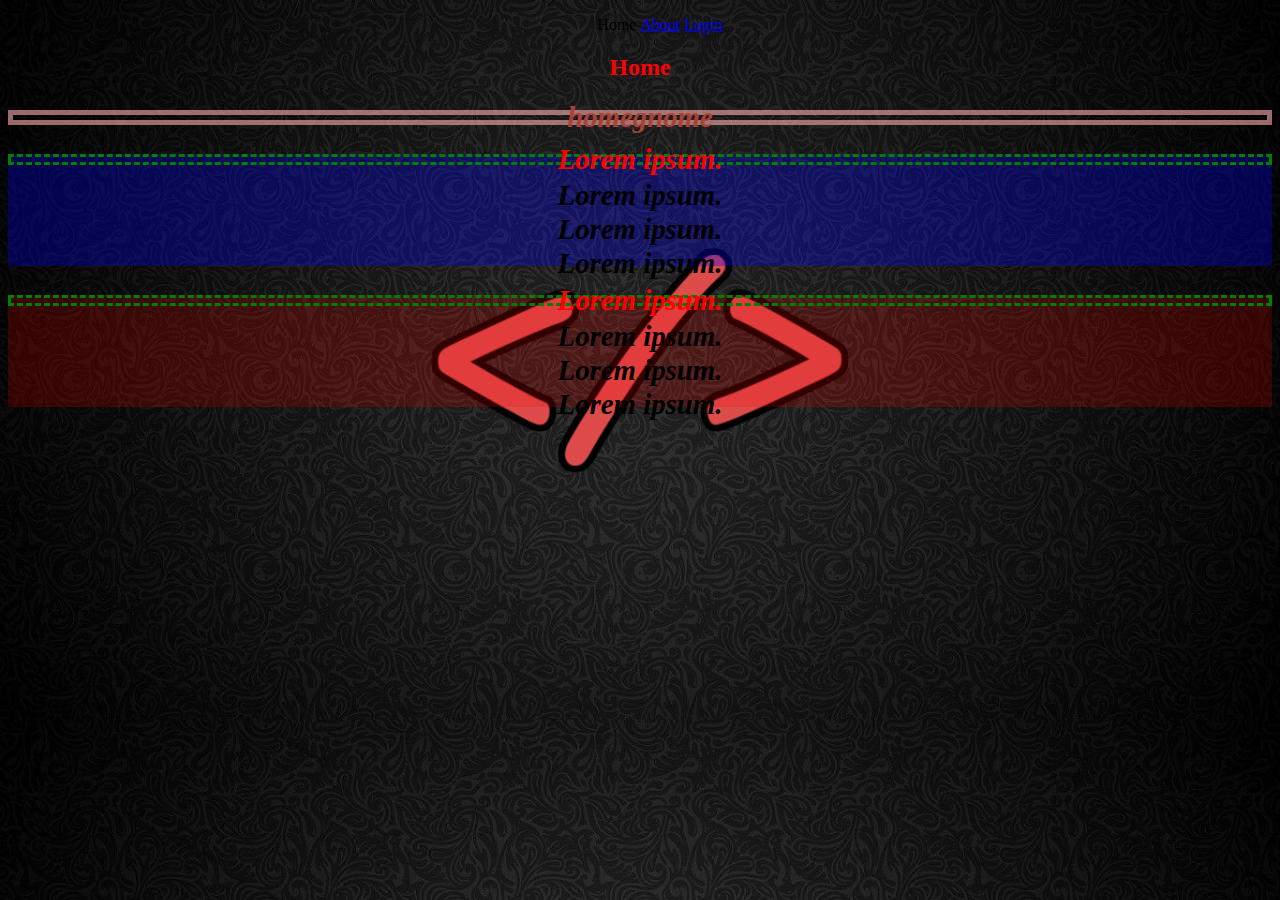
<file: 2. CSS/index.html>
<!DOCTYPE html>
<html>
<head>
	<title>CSS</title>
	<link rel="stylesheet" type="text/css" href="style2.css">
	<link rel="stylesheet" type="text/css" href="style.css">
</head>
<body>
	<header>
		<nav>
			<ul>
				<li>Home</li>
				<li><a href="about.html">About</a></li>
				<li><a href="login.html">Login</a></li>
			</ul>
		</nav>
	</header>
	<section>
		<h2>Home</h2>
		<p>homegnome</p>
		<div id="div1">
			<p class="paragraph active">Lorem ipsum.</p>
			<p class="paragraph">Lorem ipsum.</p>
			<p class="paragraph">Lorem ipsum.</p>
			<p class="paragraph">Lorem ipsum.</p>
		</div>
		<div id="div2">
			<p class="paragraph active">Lorem ipsum.</p>
			<p class="paragraph">Lorem ipsum.</p>
			<p class="paragraph">Lorem ipsum.</p>
			<p class="paragraph">Lorem ipsum.</p>
		</div>
	</section>

</body>
</html>
</file>
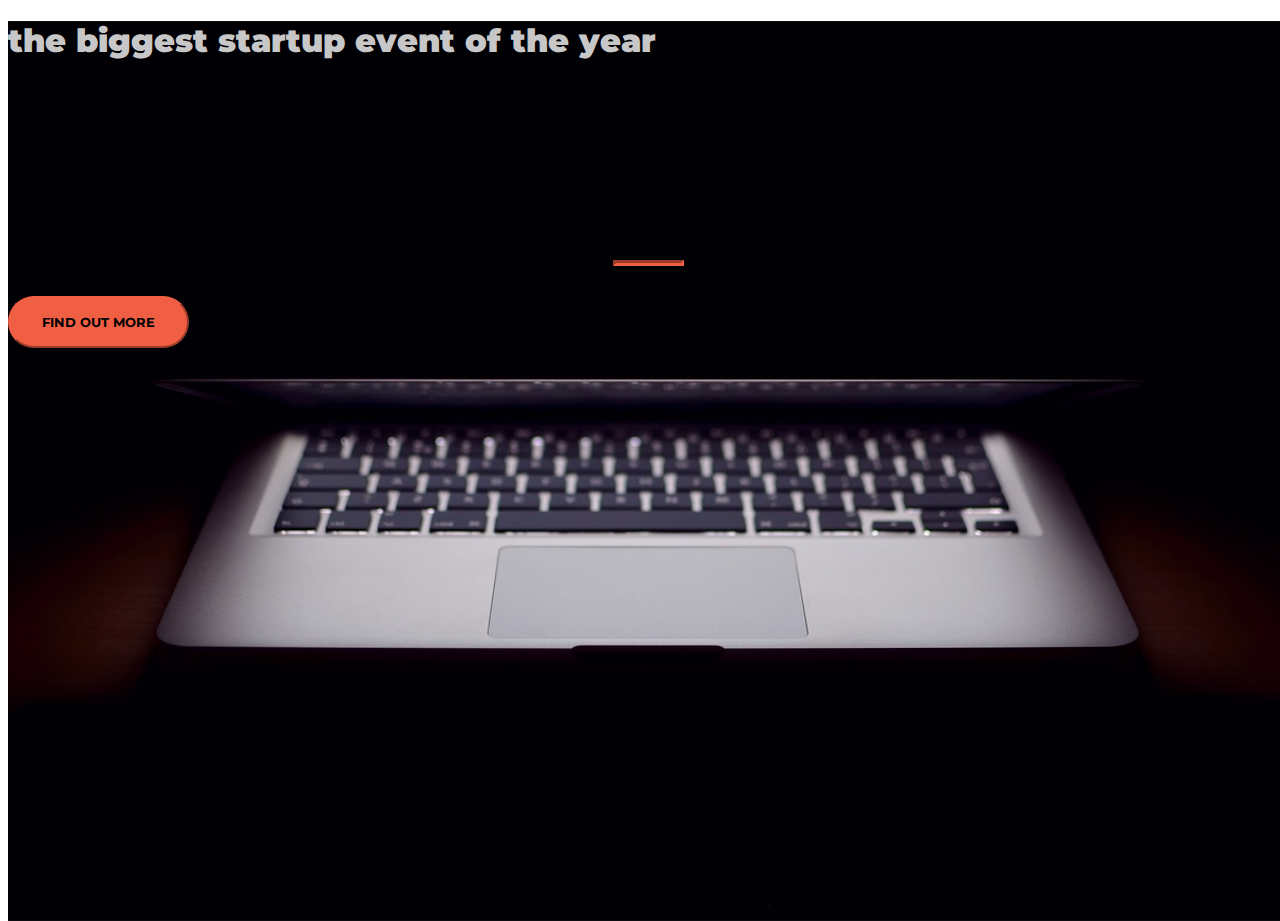
<file: 3. BOOTSTRAP/index.html>
<!DOCTYPE html>
<html>
<head>
	<title>Startup</title>
	<link href="https://fonts.googleapis.com/css?family=Montserrat"  rel="stylesheet" >
	<link rel="stylesheet" href="https://stackpath.bootstrapcdn.com/bootstrap/4.1.3/css/bootstrap.min.css" integrity="sha384-MCw98/SFnGE8fJT3GXwEOngsV7Zt27NXFoaoApmYm81iuXoPkFOJwJ8ERdknLPMO" crossorigin="anonymous">
	<link href="style.css" rel="stylesheet">

</head>
<body>

	<header class="startup text-center text-white d-flex">
		<div class="container my-auto">
			<div class="row">
				<div class="col-lg-12 my-auto">
					<h1 class="text-uppercase faded">
						<strong>the biggest startup event of the year</strong>
					</h1>
					<hr>
				</div>
				<div class="col-lg-12 my-auto">
					<!-- Begin Mailchimp Signup Form -->
						<link href="//cdn-images.mailchimp.com/embedcode/slim-10_7.css" rel="stylesheet" type="text/css">
						<style type="text/css">
							#mc_embed_signup{clear:left; font:14px Helvetica,Arial,sans-serif; }
							/* Add your own Mailchimp form style overrides in your site stylesheet or in this style block.
							   We recommend moving this block and the preceding CSS link to the HEAD of your HTML file. */
						</style>
						<div id="mc_embed_signup">
						<form action="https://coolestwbsite.us7.list-manage.com/subscribe/post?u=5397ad8837280d6413f3b1761&amp;id=95dfdbf8a6" method="post" id="mc-embedded-subscribe-form" name="mc-embedded-subscribe-form" class="validate" target="_blank" novalidate>
						    <div id="mc_embed_signup_scroll">
						    <!-- real people should not fill this in and expect good things - do not remove this or risk form bot signups-->
						    <div style="position: absolute; left: -5000px;" aria-hidden="true"><input type="text" name="b_5397ad8837280d6413f3b1761_95dfdbf8a6" tabindex="-1" value=""></div>
						    <div class="clear"><input class="btn btn-primary btn-xl" type="submit" value="Find Out More" name="subscribe" id="mc-embedded-subscribe" class="button"></div>
						    </div>
						</form>
						</div>

						<!--End mc_embed_signup-->
				</div>
			</div>
		</div>
	</header>



	<script src="https://code.jquery.com/jquery-3.3.1.slim.min.js" integrity="sha384-q8i/X+965DzO0rT7abK41JStQIAqVgRVzpbzo5smXKp4YfRvH+8abtTE1Pi6jizo" crossorigin="anonymous"></script>
	<script src="https://cdnjs.cloudflare.com/ajax/libs/popper.js/1.14.3/umd/popper.min.js" integrity="sha384-ZMP7rVo3mIykV+2+9J3UJ46jBk0WLaUAdn689aCwoqbBJiSnjAK/l8WvCWPIPm49" crossorigin="anonymous"></script>
	<script src="https://stackpath.bootstrapcdn.com/bootstrap/4.1.3/js/bootstrap.min.js" integrity="sha384-ChfqqxuZUCnJSK3+MXmPNIyE6ZbWh2IMqE241rYiqJxyMiZ6OW/JmZQ5stwEULTy" crossorigin="anonymous"></script>
</body>
</html>
</file>
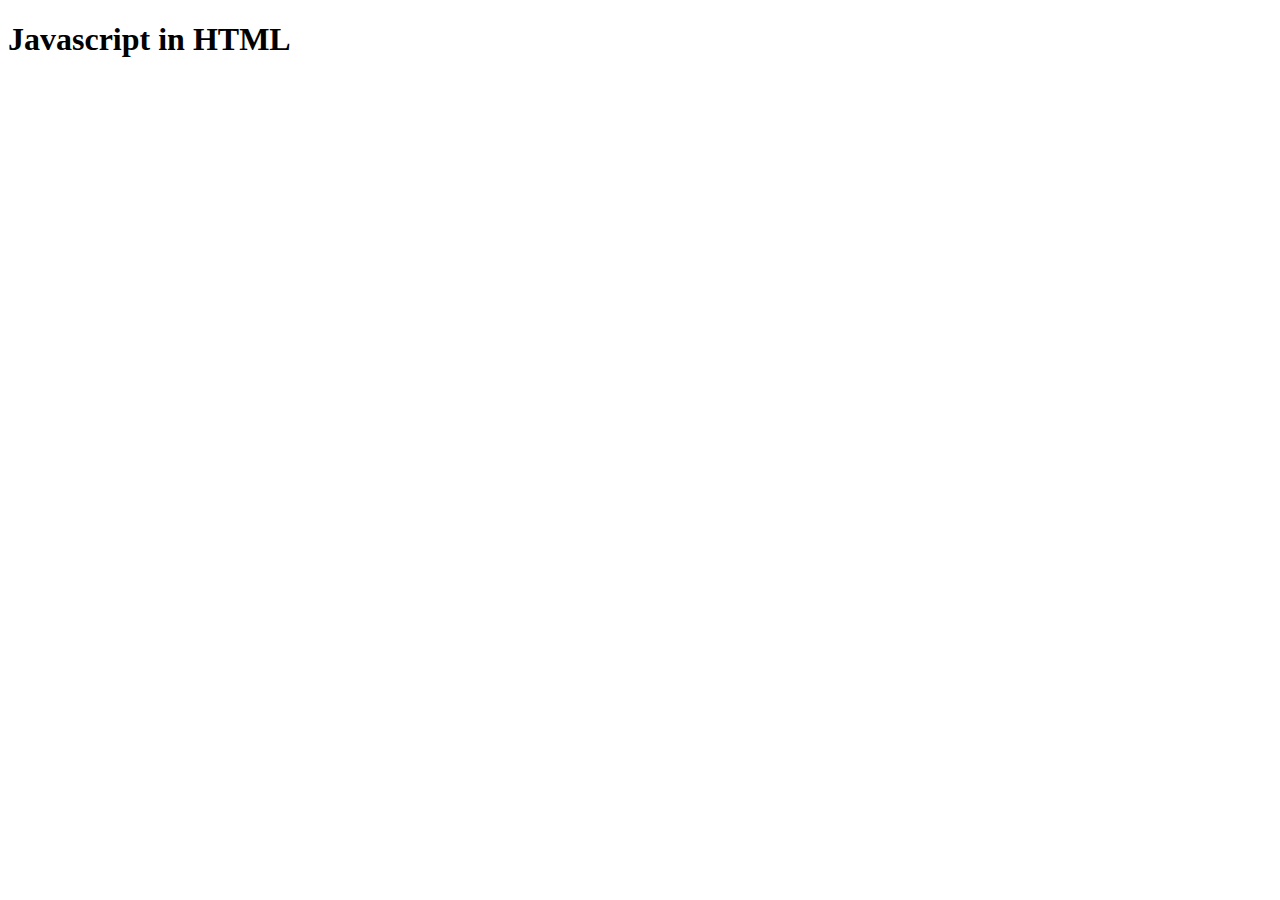
<file: 4. JAVASCRIPT/index.html>
<!DOCTYPE html>
<html>
<head>
	<title>Javascript</title>
	<link rel="stylesheet" type="text/css" href=""> 
<body>
	<h1>Javascript in HTML</h1>
	<script type="text/javascript" src="script.js">
	</script>
</body>
</html>
</file>
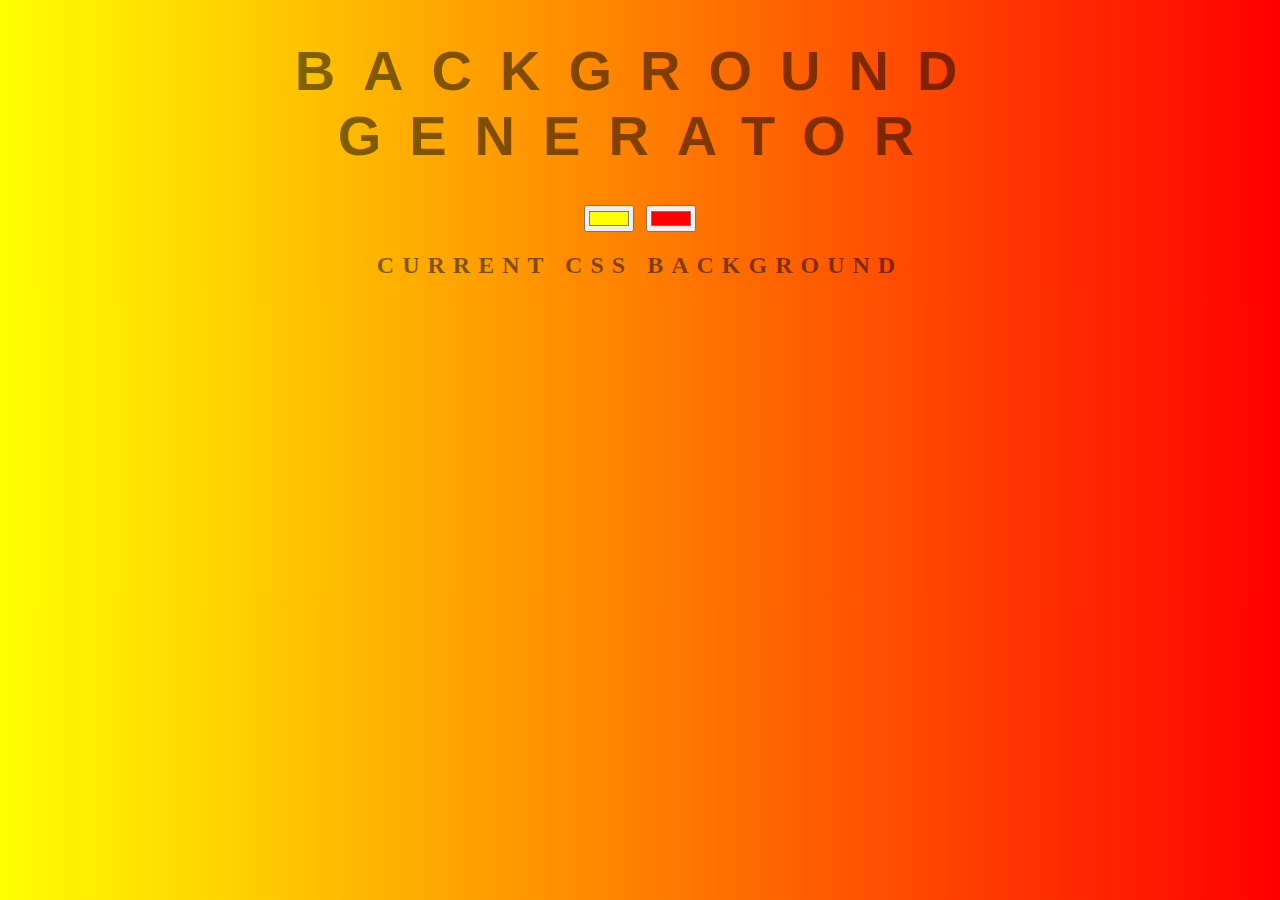
<file: 5.DOM/index.html>
<!DOCTYPE html>
<html>
<head>
	<title>Gradient Background</title>
	<link rel="stylesheet" type="text/css" href="style.css">
</head>
<body id="gradient">
	<h1>Background Generator</h1>
	<input class="color1" type="color" name="color1" value="#ffff00">
	<input class="color2" type="color" name="color2" value="#ff0000">
	<h2>Current CSS Background</h2>
	<h3></h3>
	<script type="text/javascript" src="script.js"></script>
</body>
</html>
</file>
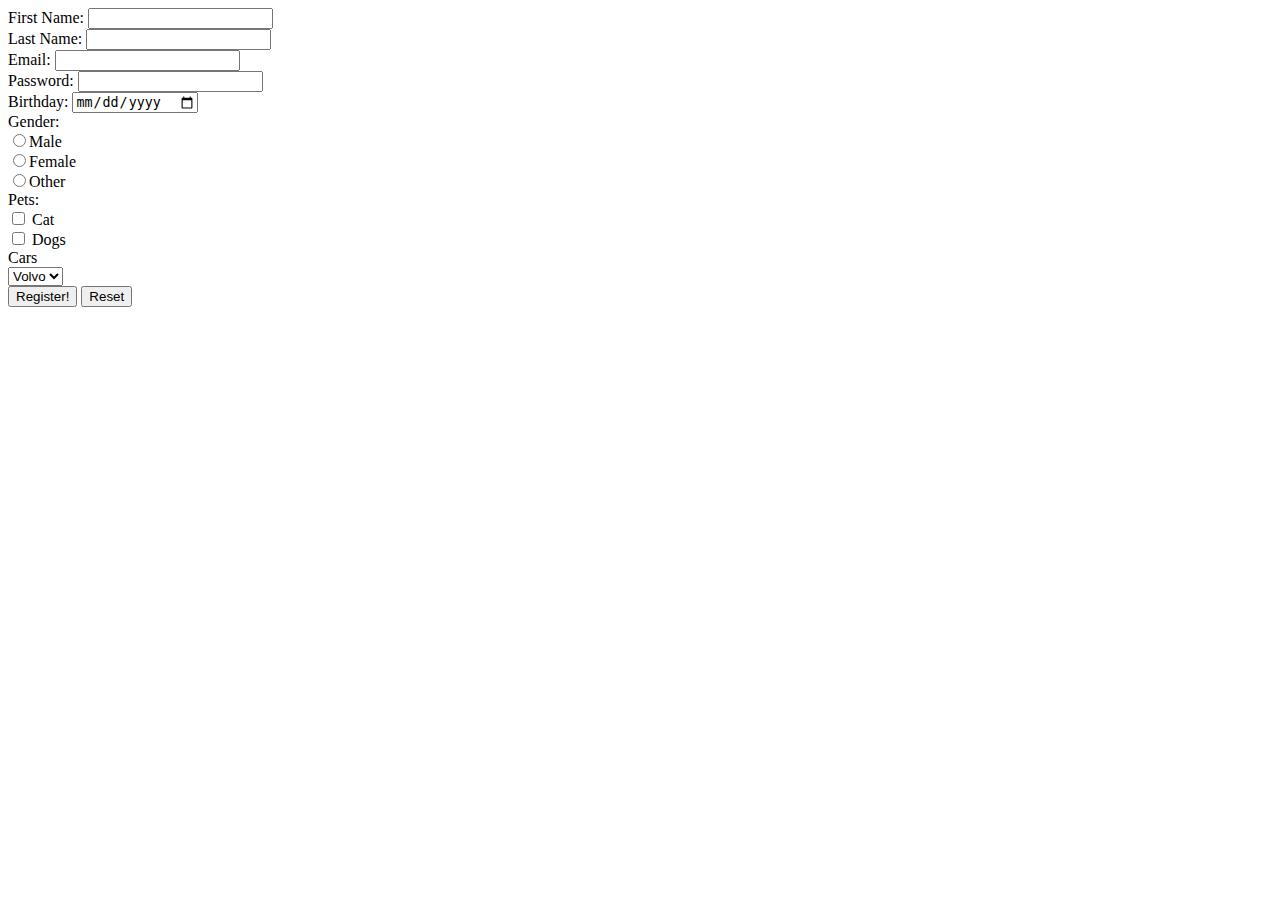
<file: 1. HTML/register.html>
<!DOCTYPE html>
<html>
<head>
	<title>Register</title>
</head>
<body>
	<form method="GET">
		First Name: <input type="text" name="firstname"><br>
		Last Name: <input type="text" name="lastname"><br>
		Email: <input type="email" required name="email"><br>
		Password: <input type="password" min="6" name="password"><br>
		Birthday: <input type="date" name="birthday"><br>
		Gender:<br>
		<input type="radio" name="gender" value="Male">Male<br>
		<input type="radio" name="gender" value="Female">Female<br>
		<input type="radio" name="gender" value="Other">Other<br>
		Pets: <br>
		<input type="checkbox" name="cat"> Cat<br>
		<input type="checkbox" name="dogs"> Dogs<br>
		Cars <br>
		<select name="cars">
			<option value="volvo" name="volvo">Volvo</option>
			<option value="audi" name="audi">Audi</option>
		</select><br>
		<input type="submit" value="Register!">
		<input type="reset">
	</form>
</body>
</html>
</file>
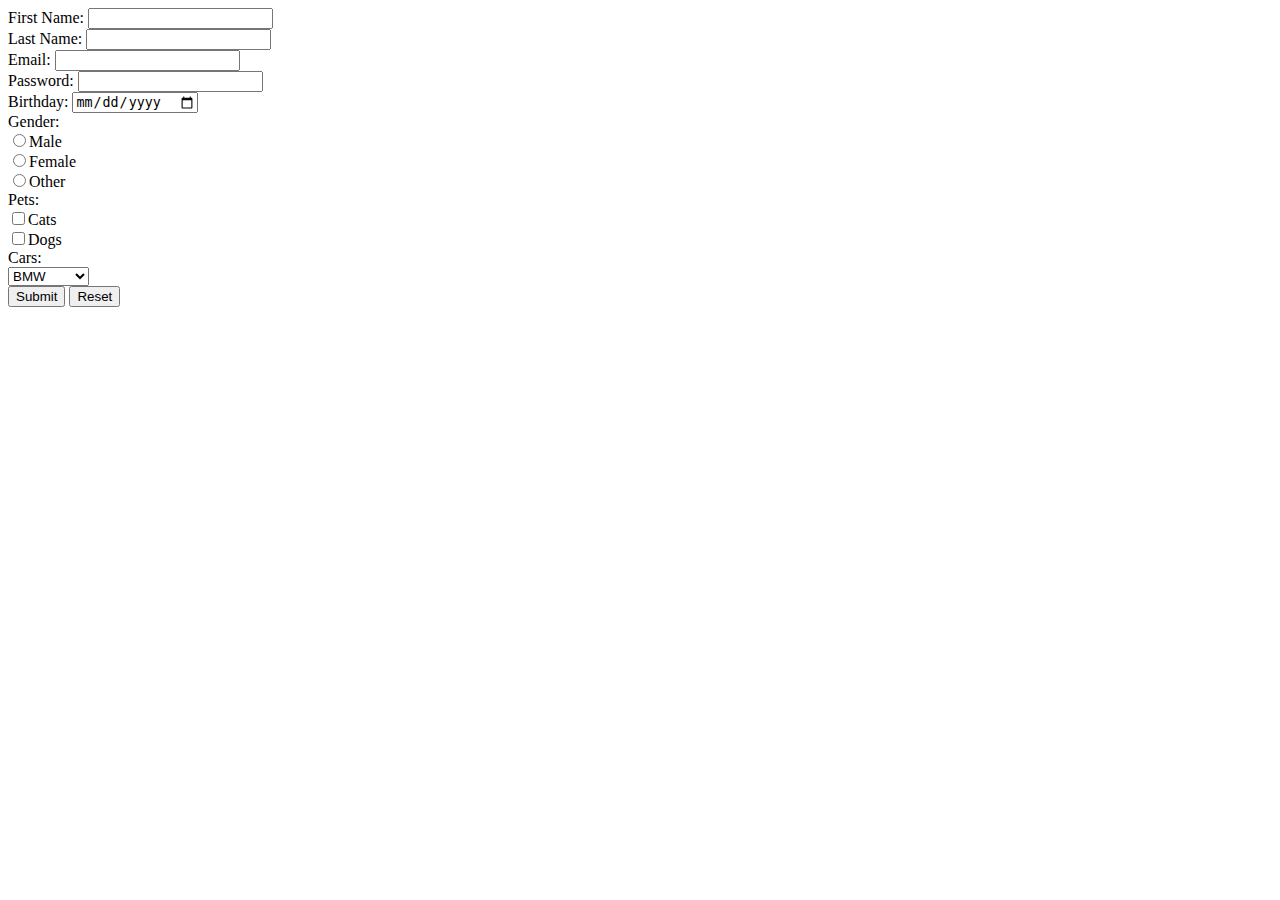
<file: 1.1. ADVANCED HTML/project3.html>
<!DOCTYPE html>
<html>
<head>
	<title>Register</title>
</head>
<body>
	<form method="GET">
		First Name: <input type="text" name="firstname"><br>
		Last Name: <input type="text" name="lastname"><br>
		Email: <input type="email" required name="email"><br>
		Password: <input type="password" name="password" min="6"><br>
		Birthday: <input type="date" name="birthday"><br>
		Gender: <br>
		<input type="radio" name="gender" value="Male">Male<br>
		<input type="radio" name="gender" value="Female">Female<br>
		<input type="radio" name="gender" value="Other">Other<br>
		Pets: <br>
		<input type="checkbox" name="cats">Cats<br>
		<input type="checkbox" name="dogs">Dogs<br>
		Cars: <br>
		<select>
			<option value="bmw" name="BMW">BMW</option>
			<option value="audi" name="Audi">Audi</option>
			<option value="mercedes" name="Mercedes">Mercedes</option>
		</select><br>
		<input type="submit" name="Register!">
		<input type="reset">
	</form>
</body>
</html>
</file>
<file: 2. CSS/style2.css>
h2 {
	color: blue;
}

p {
	font-size: 20px;
}
span {

	font-size: 1.7em
}
</file>
<file: 2. CSS/style.css>
/*	Selector {

		Property: value;
	}*/

	* {

		text-align: center;
	}

	body {

		background-image: url(k.png);
		background-size: cover;
	}

	h2 {

		color: red;
	}

	h2 + p {
		color: #AA4139;
		text-align: center;
		border: 5px solid rgba(255, 176, 170,  0.6);
		cursor: pointer;
	}
 
	p {
		line-height: 5px;
		font-style: italic;
		font-weight: bold;
		font-size: 180%;
		font-family: 'Poiret One', cursive;

	}

	img {

		float: left;
	}

	footer {

		clear: both;
		text-align: center;
	}

	li {

		list-style: none;
		display: inline-block;
	}
	.paragraph:first-child {

		border: 3px dashed green;
	}

	.active {

		color: red;
	}

	#div1 {

		background: rgba(0, 0, 255, 0.3);
	}

	#div2 {

		background: rgba(255, 0, 0, 0.2);
	}
</file>
<file: 3. BOOTSTRAP/style.css>
body, 
html {
	width: 100%;
	height: 100%;
}

body {

	font-family:  'Montserrat', sans-serif;
}

hr {

	max-width: 65px;
	border-width: 3px;
	border-color: #F05F44;
}

.faded {

	color: rgba(255, 255, 255, 0.8);
}

header.startup {

	background-position: center;
	background-image: url(header.jpg);
	background-size: cover;
	height: 100%;
}

header.startup hr {

	margin-top: 200px;
	margin-bottom: 30px;
}

header.startup h1 {

	font-size: 2rem;
}

.btn {

	font-weight: 700;
	text-transform: uppercase;
	border-radius: 300px;
	font-family: 'Montserrat', sans-serif;

}

.btn-xl {
	padding: 1rem 2rem;
}

.btn-primary {

	background-color: #F05F44;
	border-color: #F05F44;
}

.btn-primary:hover {

	background-color: #ee4b08;
	border-color: #ee4b08;
}
</file>
<file: 5.DOM/style.css>
body {
	font: 'Raleway', sans-serif;
    color: rgba(0,0,0,.5);
    text-align: center;
    text-transform: uppercase;
    letter-spacing: .5em;
    top: 15%;
	background: linear-gradient(to right, yellow , red); /* Standard syntax */
}

h1 {
    font: 600 3.5em 'Raleway', sans-serif;
    color: rgba(0,0,0,.5);
    text-align: center;
    text-transform: uppercase;
    letter-spacing: .5em;
    width: 100%;
}

h3 {
	font: 900 1em 'Raleway', sans-serif;
    color: rgba(0,0,0,.5);
    text-align: center;
    text-transform: none;
    letter-spacing: 0.01em;

}
</file>
